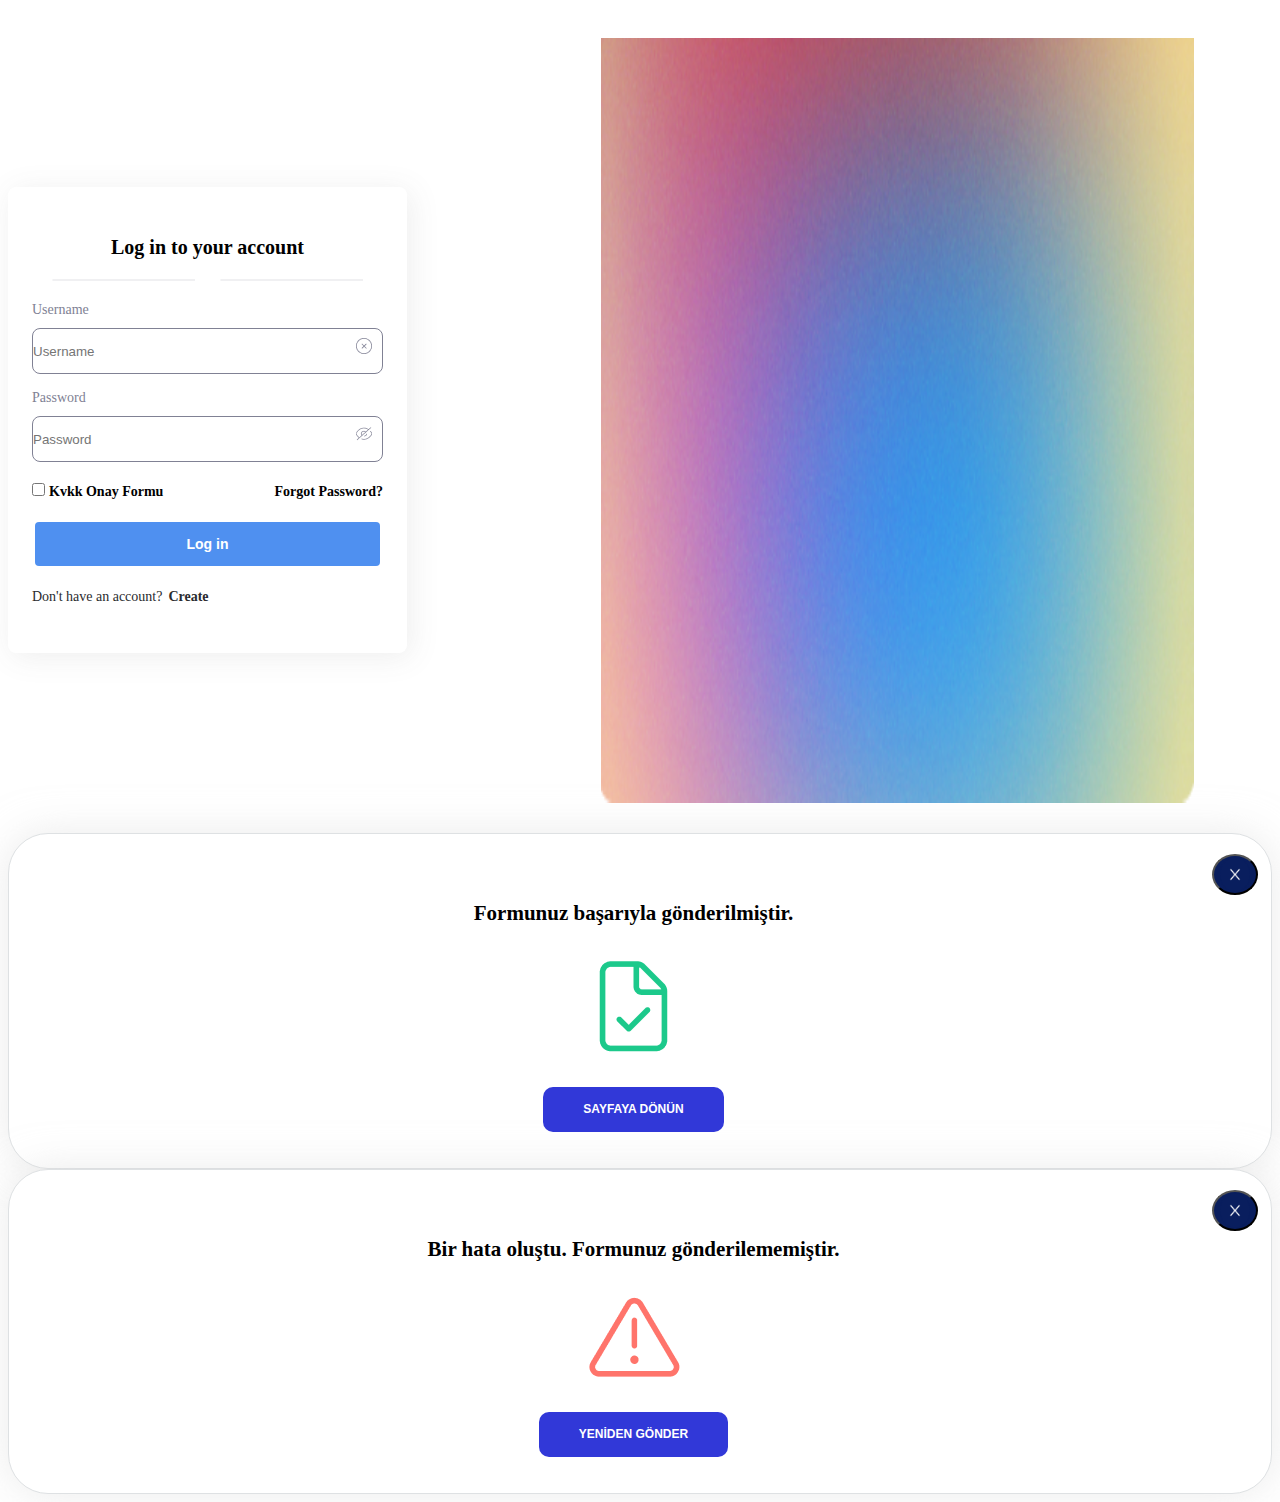
<file: form.html>
<!DOCTYPE html>
<html lang="en">

<head>
    <meta charset="UTF-8" />
    <meta http-equiv="X-UA-Compatible" content="IE=edge" />
    <meta name="viewport" content="width=device-width, initial-scale=1.0" />
    <link rel="stylesheet" href="form.css" />
    <link rel="stylesheet" href="modalcard.css">
    <link href="https://cdn.jsdelivr.net/npm/bootstrap@5.0.2/dist/css/bootstrap.min.css" rel="stylesheet"
        integrity="sha384-EVSTQN3/azprG1Anm3QDgpJLIm9Nao0Yz1ztcQTwFspd3yD65VohhpuuCOmLASjC" crossorigin="anonymous" />
    <script src="https://cdn.jsdelivr.net/npm/bootstrap@5.0.2/dist/js/bootstrap.bundle.min.js"
        integrity="sha384-MrcW6ZMFYlzcLA8Nl+NtUVF0sA7MsXsP1UyJoMp4YLEuNSfAP+JcXn/tWtIaxVXM"
        crossorigin="anonymous"></script>
    <style>
        * input {
            margin: 0px;
            padding: 0px 0px;
        }
    </style>

    <title>Document</title>
</head>

<body>
    <div class="container">
        <form method="post">
            <div class="mobileresponsivediv">
                <div class="topcontent">
                    <img src="formmaterials/Rectangle 1135.png" class="topimage" />
                    <div class="userimagecardframe">
                        <div class="userimagecardinsideframe">
                            <img src="formmaterials/6aca8e51-09da-4d92-80d1-2142d85a (2).jpg" class="userimage" />
                        </div>
                    </div>
                </div>
                <div class="leftformcontent">
                    <div class="secondcontent">
                        <div class="logintoacctext">Log in to your account</div>
                        <div class="lines">
                            <img src="formmaterials/Line 8.png" class="lineleft" />
                            <img src="formmaterials/Line 8.png" class="lineright" />
                        </div>
                    </div>
                    <div class="middlecontent">
                        <div class="maincontent">
                            <span class="formtexts username">Username</span>
                            <div class="inputdiv">
                                <input type="text" placeholder="Username" class="inputframeattr usernameinput" />
                                <button class="inputbuttonattr clear">
                                    <img src="formmaterials/X Icon (1).png" class="ximage" />
                                </button>
                            </div>
                        </div>
                        <div class="maincontent">
                            <span class="formtexts password">Password</span>
                            <div class="inputdiv">
                                <input type="password" placeholder="Password" class="inputframeattr passwordinput" />
                                <button class="inputbuttonattr hide">
                                    <img src="formmaterials/Hide Icon.png" class="hideimage" />
                                </button>
                            </div>
                        </div>
                    </div>
                    <div class="bottomcontent">
                        <div class="kvkkforgotpassworddiv">
                            <div class="checkboxcontent">
                                <input type="checkbox" class="kvkk" />
                                <span class="text">Kvkk Onay Formu</span>
                            </div>
                            <span class="text">Forgot Password?</span>
                        </div>
                        <button type="submit" class="loginbtn">Log in</button>
                        <div class="bottomtexts">
                            <span class="textacc">Don't have an account?</span>
                            <span class="textcreate">Create</span>
                        </div>
                    </div>
                </div>
            </div>
        </form>
    </div>
    <!-- Modal -->
    <div class="modal fade" id="successmodal" tabindex="-1" aria-labelledby="exampleModalLabel" aria-hidden="true">
        <div class="modal-dialog">
            <div class="modal-content">
                <div class="modal-body">
                    <div class="card">
                        <button class="xiconframe"><img src="formmaterials/Group 2277.png" class="xicon"></button>
                        <div class="cardcontent">
                            <div class="cardtext">Formunuz başarıyla gönderilmiştir.</div>
                            <img src="formmaterials/file-check.png" class="filecheck">
                            <button class="returnpage">SAYFAYA DÖNÜN</button>
                        </div>
                    </div>
                </div>
            </div>
        </div>
    </div>

    <div class="modal fade" id="failedmodal" tabindex="-1" aria-labelledby="exampleModalLabel" aria-hidden="true">
        <div class="modal-dialog">
            <div class="modal-content">
                <div class="modal-body">
                    <div class="card">
                        <button class="xiconframe"><img src="formmaterials/Group 2277.png" class="xicon"></button>
                        <div class="cardcontent">
                            <div class="cardtext">Bir hata oluştu. Formunuz gönderilememiştir.</div>
                            <img src="formmaterials/triangle-exclamation.png" class="filecheck">
                            <button class="returnpage">YENİDEN GÖNDER</button>
                        </div>
                    </div>
                </div>
            </div>
        </div>
    </div>

    </div>
</body>
<script>
    const clearbutton = document.querySelector(".clear");
    const hidebutton = document.querySelector(".hide");
    const usernameinput = document.querySelector(".usernameinput");
    const passwordinput = document.querySelector(".passwordinput");
    const checkbox = document.querySelector(".kvkk");
    const submitbutton = document.querySelector(".loginbtn");

    const successmodal = document.querySelector("#successmodal");

    clearbutton.addEventListener("click", (e) => {
        e.preventDefault();
        usernameinput.value = "";
    });
    hidebutton.addEventListener("click", (e) => {
        e.preventDefault();
        if (passwordinput.type == "text") {
            passwordinput.type = "password";
        } else {
            passwordinput.type = "text";
        }
    });
    submitbutton.addEventListener("click", (e) => {
        e.preventDefault();
        if (usernameinput.value.trim() == '' || passwordinput.value.trim() == '' || !checkbox.checked) 
        {
           // submitbutton.setAttribute('data-bs-target', 'failedmodal');
            console.log("başarısız");
        }
        else {
           // successmodal.showModal()
            console.log("başarılı");
        }
        const jsonData = {
        "username": usernameinput.value,
        "password": passwordinput.value,
        "kvkk": checkbox.checked ? "Checked" : "Not Checked"
    };
    console.log(JSON.stringify(jsonData));
    });
    
</script>

</html>
</file>
<file: form.css>
.secondcontent {
  display: flex;
  flex-direction: column;
  align-items: center;
}
.topimage {
  width: 100%;
  height: 100%;
}
.topcontent {
  display: flex;
  flex-direction: column;
  align-items: center;
  position: relative;
  margin-bottom: 74px;
  width: 100%;
  height: 100%;
}
.userimage {
  width: 105px;
  height: 105px;
}
.userimagecardframe {
  position: absolute;
  bottom: -55px;
  width: 116px;
  height: 116px;
  background: #ededed;
  border: 5px solid #ffffff;
  box-shadow: 0px 4px 4px rgba(0, 0, 0, 0.15);
  border-radius: 8px;
}

.logintoacctext {
  font-weight: 700;
  font-size: 20px;
  line-height: 24px;
}
.lines {
  display: flex;
  justify-content: space-between;
  margin: 20px;
}
.lines .lineright {
  margin-left: 25px;
}
.middlecontent {
  width: 100%;
  margin-bottom: 20px;
}
.maincontent {
  display: flex;
  flex-direction: column;
  align-items: start;
  width: 100%;
}
.formtexts {
  color: #808194;
  font-size: 14px;
  line-height: 17px;
}
.username {
  margin-bottom: 10px;
}
.inputdiv {
  position: relative;
  display: flex;
  flex-direction: row;
  justify-content: start;
  width: 100%;
}
.inputframeattr {
  height: 44px;
  border: 0.5px solid #808194;
  border-radius: 8px;
  width: 100%;
}
.inputbuttonattr {
  top: 9px;
  right: 5px;
  position: absolute;
  background-color: transparent;
  border: none;
}
.ximage {
  width: 16px;
  height: 16px;
}
.formtexts.password {
  margin-top: 15px;
  margin-bottom: 10px;
}
.bottomcontent {
  display: flex;
  flex-direction: column;
  align-items: center;
  width: 100%;
}
.kvkkforgotpassworddiv {
  display: flex;
  flex-direction: row;
  justify-content: space-between;
  align-items: center;
  width: 100%;
  margin-bottom: 22px;
}
.bottomcontent .text {
  font-weight: 700;
  font-size: 14px;
  line-height: 17px;
}
.loginbtn {
  border: none;
  background: #4f90f0;
  padding: 13.5px 151.5px;
  border-radius: 4px;
  color: white;
  font-weight: 700;
  font-size: 14px;
  line-height: 17px;
  margin-bottom: 22px;
}
.bottomtexts {
  display: flex;
  flex-direction: row;
  justify-content: start;
  width: 100%;
}
.bottomtexts .textacc {
  color: #2a2b2e;
  font-size: 14px;
  line-height: 17px;
}
.bottomtexts .textcreate {
  padding-left: 6px;
  color: #2a2b2e;
  font-weight: 700;
  font-size: 14px;
  line-height: 17px;
}
@media screen and (min-width: 1200px) {
  .mobileresponsivediv {
    display: flex;
    flex-direction: row-reverse;
    align-items: center;
  }
  .mobileresponsivediv .userimagecardframe {
    display: none;
  }
  .mobileresponsivediv .topcontent {
    margin-top: 30px;
    margin-bottom: 30px;
    margin-left: 115px;
  }
  .mobileresponsivediv .topcontent .topimage {
    width: 593px;
    height: 764.79px;
  }
  .mobileresponsivediv .leftformcontent {
    padding: 48px 24px;
    background: #ffffff;
    box-shadow: 4px 4px 30px rgba(84, 84, 84, 0.1);
    border-radius: 8px;
  }
}
</file>
<file: modalcard.css>
.modal .card {
  display: flex;
  flex-direction: column;
  align-items: center;
  background: white;
  border: 1px solid #dee1e3;
  box-shadow: 0px 0px 40px rgba(217, 217, 217, 0.53);
  border-radius: 40px;
  padding-top: 20px;
  padding-right: 13px;
}
.modal .card .xiconframe {
  display: flex;
  align-self: end;
  background: #091e5e;
  border-radius: 50%;
}
.modal .card .xicon {
  width: 30px;
  height: 35px;
}
.modal .card .cardcontent {
  display: flex;
  flex-direction: column;
  align-items: center;
  margin: 5px 37px 36px 37px;
}
.modal .card .cardtext {
  display: flex;
  text-align: center;
  font-weight: 700;
  font-size: 21px;
  line-height: 125%;
  margin-bottom: 35px;
}
.modal .card .filecheck {
  width: auto;
  height: auto;
  margin-bottom: 35px;
}
.modal .card .returnpage {
  border-radius: 10px;
  border: none;
  padding: 15px 40px;
  background: #3138d8;
  color: white;
  font-weight: 700;
  font-size: 12px;
  line-height: 125%;
}
</file>
